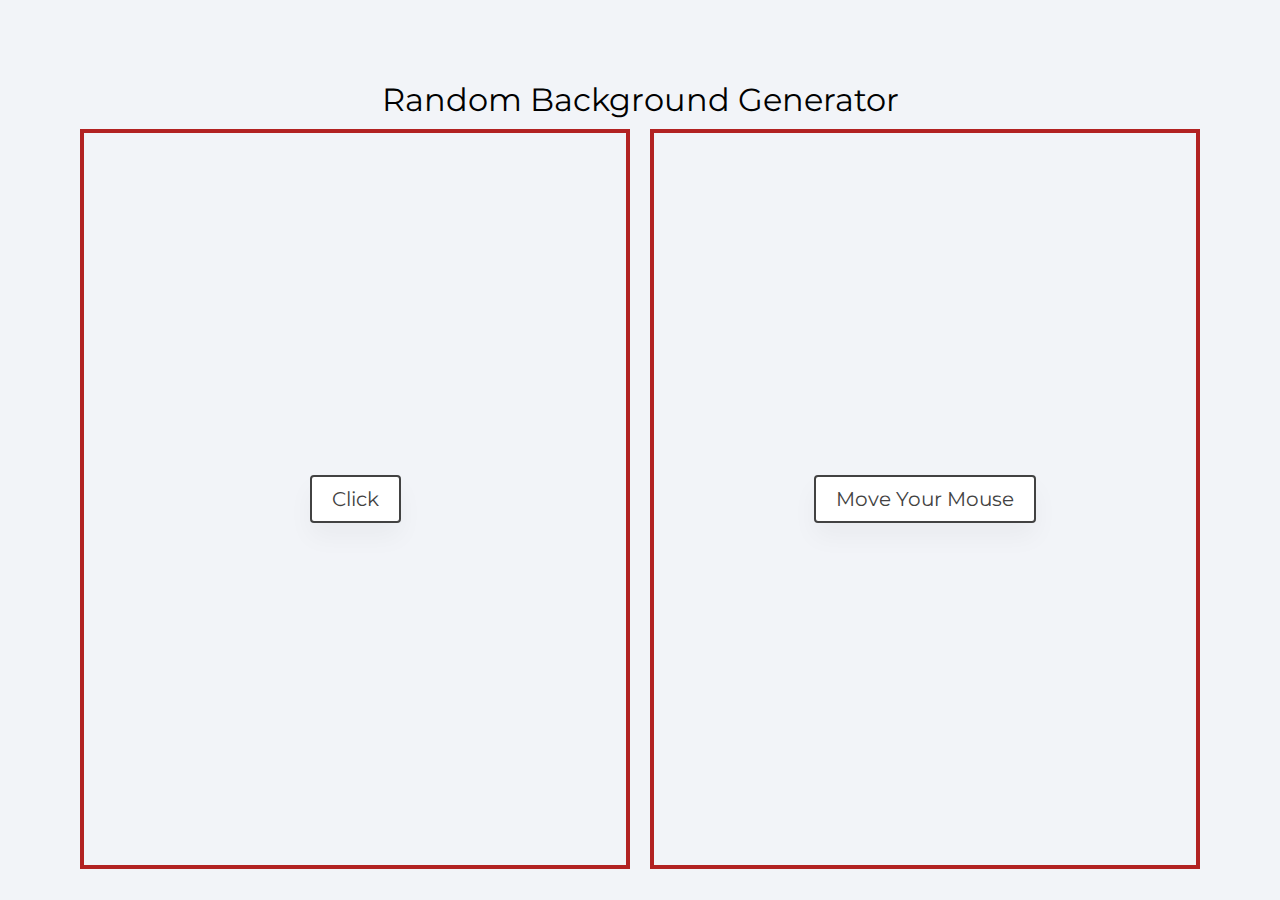
<file: block-BJaaek/code/index.html>
<!DOCTYPE html>
<html lang="en">
  <head>
    <meta charset="UTF-8" />
    <meta name="viewport" content="width=device-width, initial-scale=1.0" />
    <title>
      Random Background Generator
    </title>
    <link
      href="https://fonts.googleapis.com/css2?family=Montserrat:wght@200;400&display=swap"
      rel="stylesheet"
    />
    <link rel="stylesheet" href="style.css" />
  </head>
  <body>
    <div class="container">
      <h1>Random Background Generator</h1>
      <div class="boxes">
        <div class="box first">
          <div class="text">
            <p class="banner">
              Click
            </p>
          </div>
        </div>
        <div class="box second">
          <div class="text">
            <p class="banner">
              Move Your Mouse
            </p>
          </div>
        </div>
      </div>
    </div>
    <script src="./script.js"></script>
  </body>
</html>
</file>
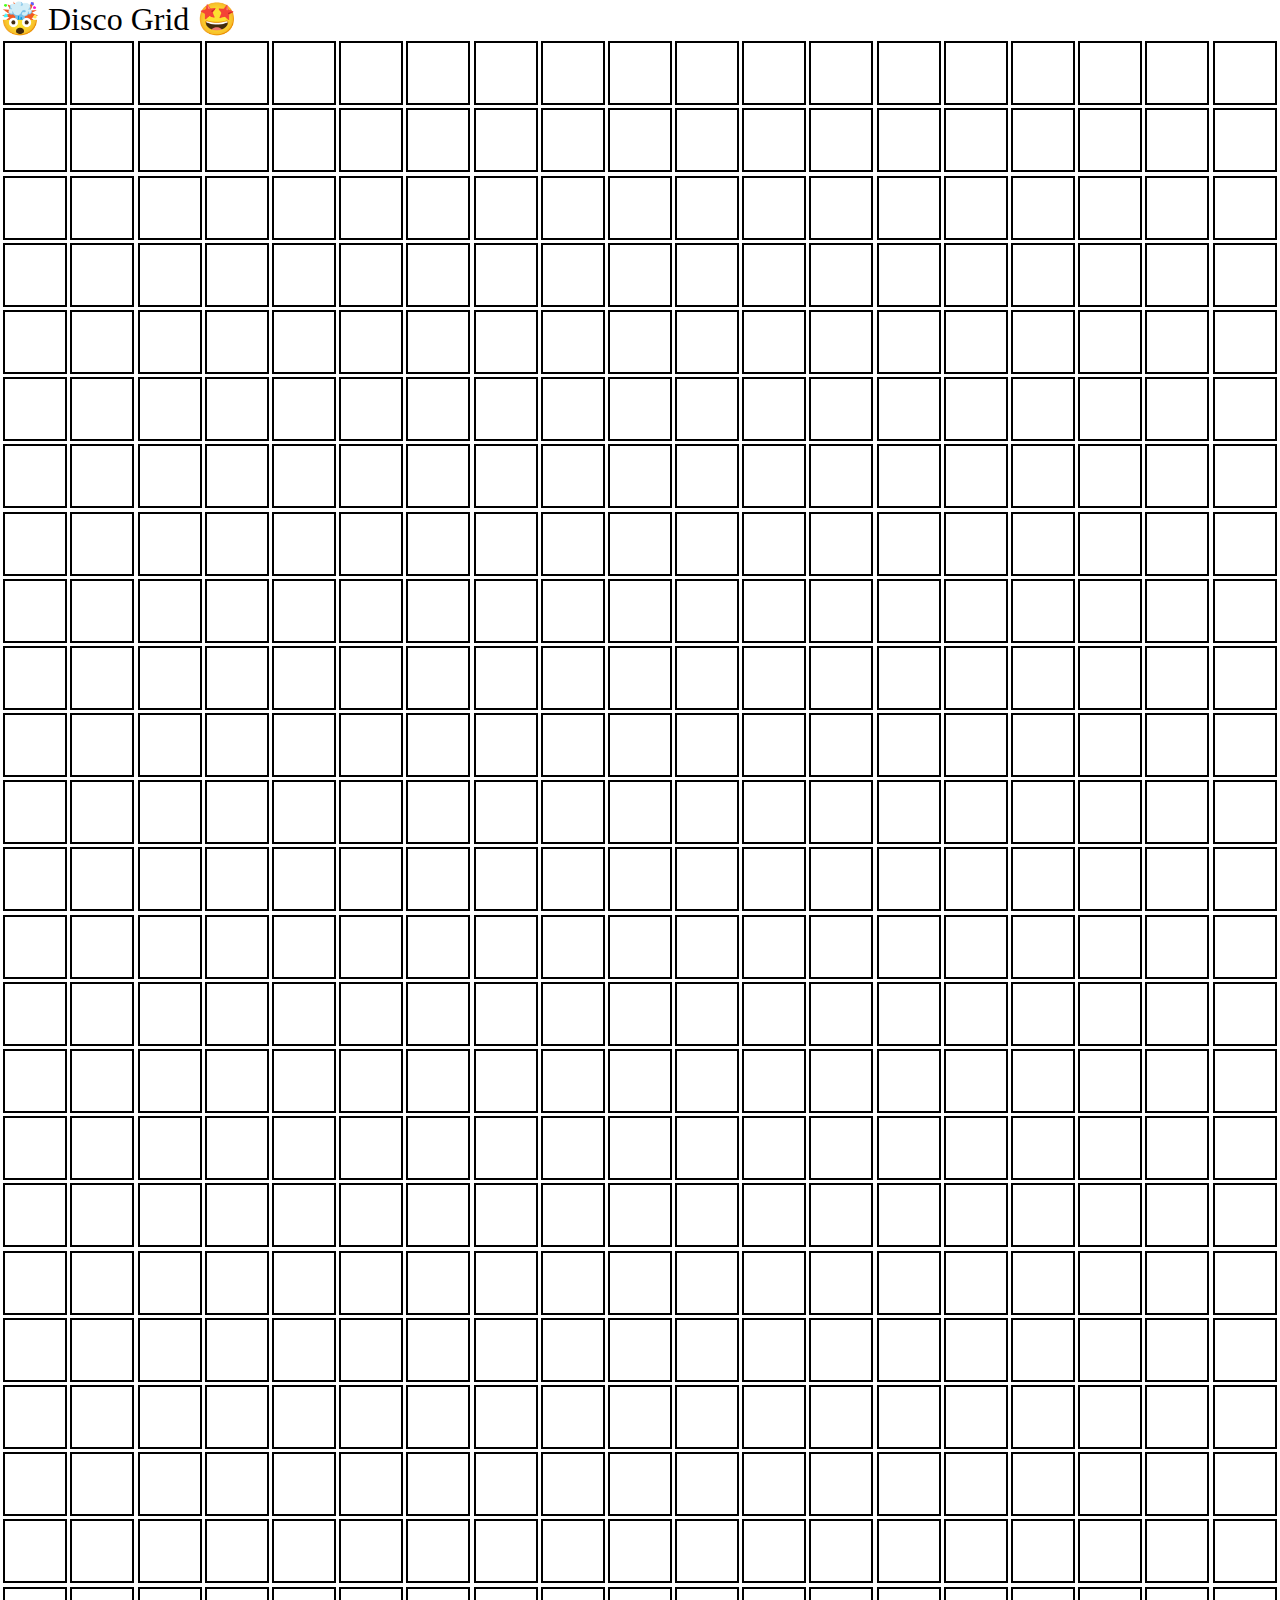
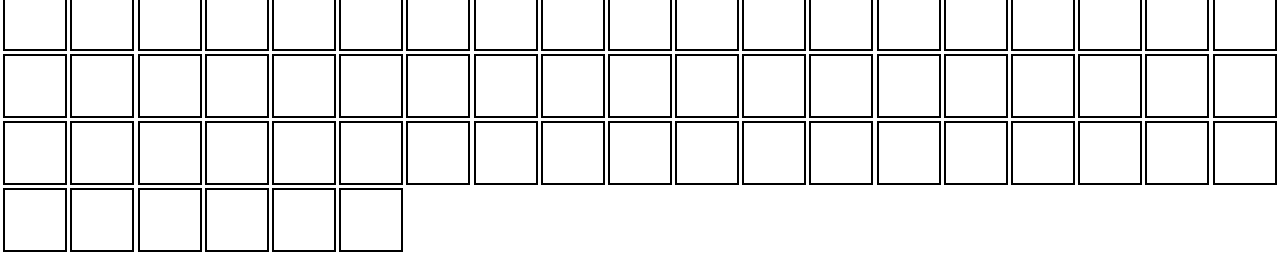
<file: block-BJaael/code/index.html>
<!DOCTYPE html>
<html lang="en">
  <head>
    <meta charset="UTF-8" />
    <meta name="viewport" content="width=device-width, initial-scale=1.0" />
    <title>🤯 Disco Grid 🤩</title>
    <link
      href="https://fonts.googleapis.com/css2?family=Montserrat:wght@200;400&display=swap"
      rel="stylesheet"
    />
    <link rel="stylesheet" href="style.css" />
  </head>
  <body>
    <h1 class="heading">🤯 Disco Grid 🤩</h1>
    <div class="discoGrid">

    </div>

    <script src="./script.js"></script>
  </body>
</html>
</file>
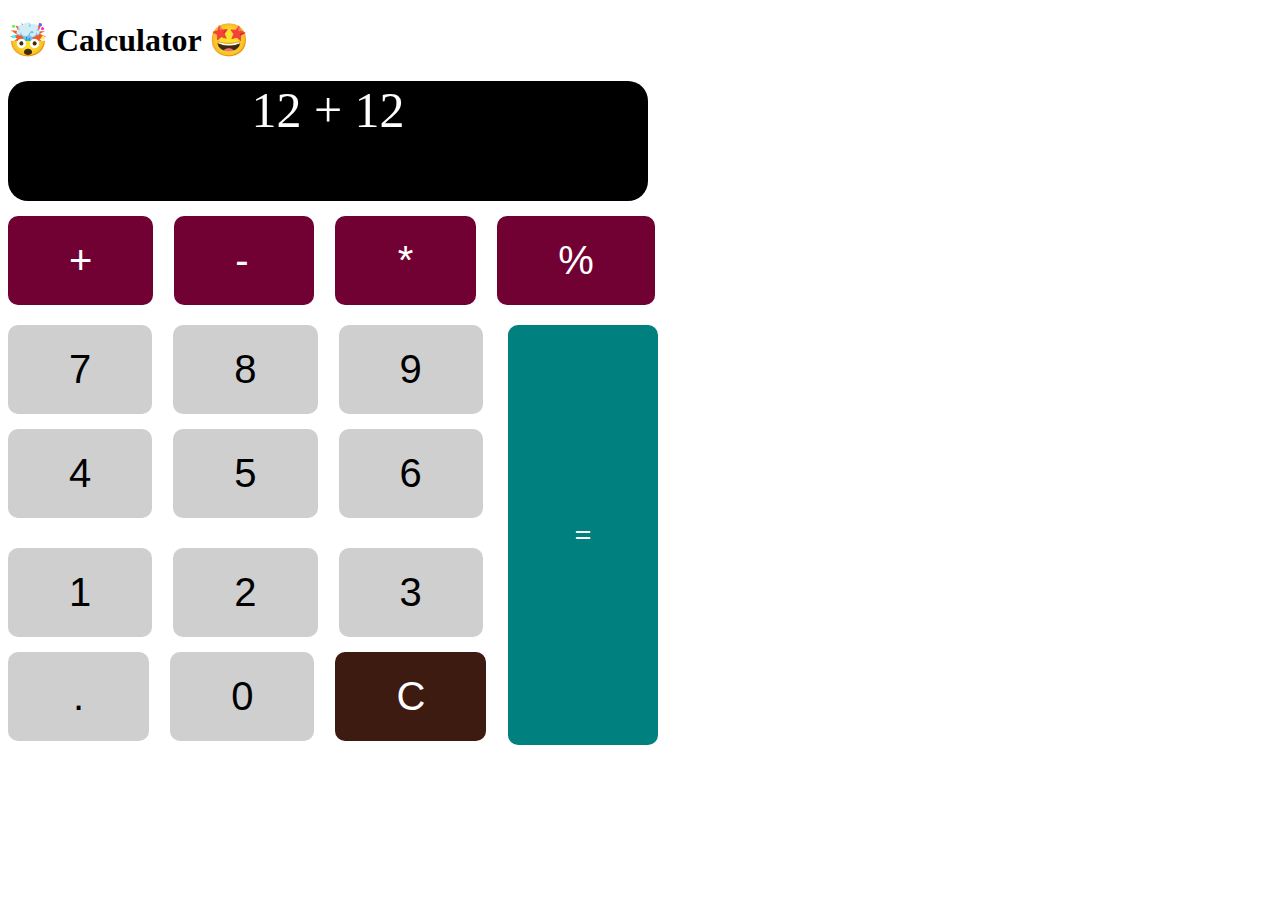
<file: block-BJaaeo/code/index.html>
<!DOCTYPE html>
<html lang="en">
  <head>
    <meta charset="UTF-8" />
    <meta name="viewport" content="width=device-width, initial-scale=1.0" />
    <title>Calculator</title>
    <link
      href="https://fonts.googleapis.com/css2?family=Montserrat:wght@200;400&display=swap"
      rel="stylesheet"
    />
    <link rel="stylesheet" href="style.css" />
  </head>
  <body>
    <h1>🤯 Calculator 🤩</h1>
    <div class="calc">

    </div>

    <script src="./script.js"></script>
  </body>
</html>
</file>
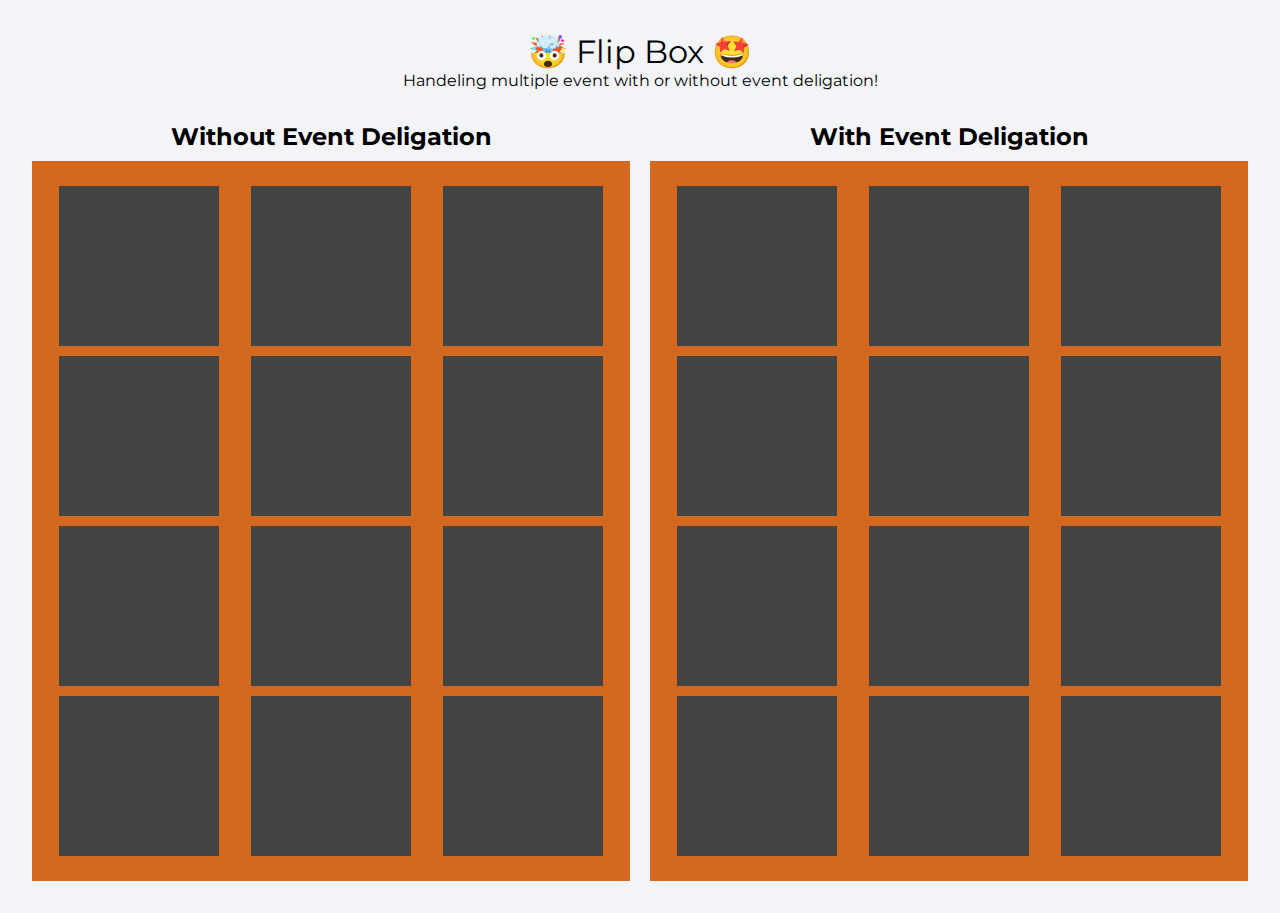
<file: block-BJaaep/code/index.html>
<!DOCTYPE html>
<html lang="en">
  <head>
    <meta charset="UTF-8" />
    <meta name="viewport" content="width=device-width, initial-scale=1.0" />
    <title>Flip Box</title>
    <link
      href="https://fonts.googleapis.com/css2?family=Montserrat:wght@200;400&display=swap"
      rel="stylesheet"
    />
    <link rel="stylesheet" href="style.css" />
  </head>
  <body>
    <h1 class="heading">🤯 Flip Box 🤩</h1>
    <p>Handeling multiple event with or without event deligation!</p>
    <div class="container">
      <div class="wrapper">
        <h2>Without Event Deligation</h2>
        <ul class="boxes">
          <li class="box"></li>
          <li class="box"></li>
          <li class="box"></li>
          <li class="box"></li>
          <li class="box"></li>
          <li class="box"></li>
          <li class="box"></li>
          <li class="box"></li>
          <li class="box"></li>
          <li class="box"></li>
          <li class="box"></li>
          <li class="box"></li>
        </ul>
      </div>
      <div class="wrapper">
        <h2>With Event Deligation</h2>
        <ul class="boxes">
          <li class="box"></li>
          <li class="box"></li>
          <li class="box"></li>
          <li class="box"></li>
          <li class="box"></li>
          <li class="box"></li>
          <li class="box"></li>
          <li class="box"></li>
          <li class="box"></li>
          <li class="box"></li>
          <li class="box"></li>
          <li class="box"></li>
        </ul>
      </div>
    </div>
    <script src="./script.js"></script>
  </body>
</html>
</file>
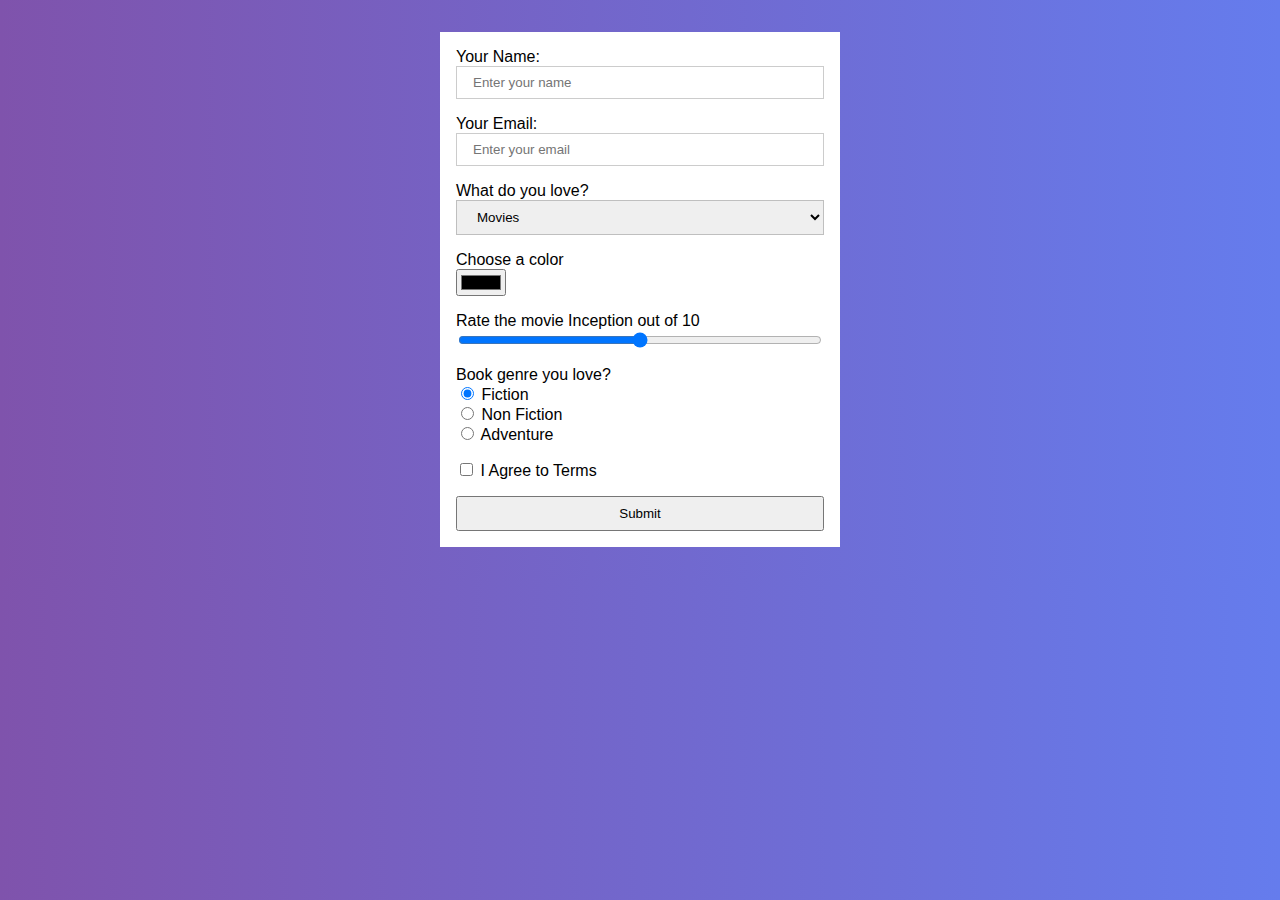
<file: block-BJaaer/code/index.html>
<!DOCTYPE html>
<html lang="en">
  <head>
    <meta charset="UTF-8" />
    <meta name="viewport" content="width=device-width, initial-scale=1.0" />
    <link rel="stylesheet" href="style.css" />
    <title>Handeling Forms 👇</title>
  </head>
  <body>
    <div class="userData">


    </div>
    <div>
      <form class="container">
        <div class="form-control">
          <label for="name">Your Name:</label>
          <input
            id="name"
            type="text"
            name="text"
            placeholder="Enter your name"
          />
        </div>
        <div class="form-control">
          <label for="email">Your Email:</label>
          <input
            id="email"
            type="text"
            name="email"
            placeholder="Enter your email"
          />
        </div>
        <div class="form-control">
          <label for="movies">What do you love?</label>
          <select id="gender" name="movie">
            <option value="movies">Movies</option>
            <option value="series">Series</option>
            <option value="others">Others</option>
          </select>
        </div>

        <div class="form-control">
          <label for="color">Choose a color</label>
          <input
            id="color"
            type="color"
            name="color"
            placeholder="Enter your email"
          />
        </div>
        <div class="form-control">
          <label for="range"> Rate the movie Inception out of 10 </label>
          <input
            id="range"
            type="range"
            max="10"
            step="1"
            name="range"
            placeholder="Enter your email"
          />
        </div>
        <div class="form-control">
          <label>Book genre you love?</label>

          <div>
            <input
              type="radio"
              id="fiction"
              name="drone"
              value="fiction"
              checked
            />
            <label for="fiction">Fiction</label>
          </div>

          <div>
            <input
              type="radio"
              id="non-fiction"
              name="drone"
              value="non-fiction"
            />
            <label for="non-fiction">Non Fiction</label>
          </div>

          <div>
            <input type="radio" id="adventure" name="drone" value="adventure" />
            <label for="adventure">Adventure</label>
          </div>
        </div>
        <div class="form-control terms">
          <input type="checkbox" id="terms" name="terms" />
          <label for="terms">I Agree to Terms</label>
        </div>
        <button type="submit">Submit</button>
      </form>
    </div>
    <script src="./script.js"></script>
  </body>
</html>
</file>
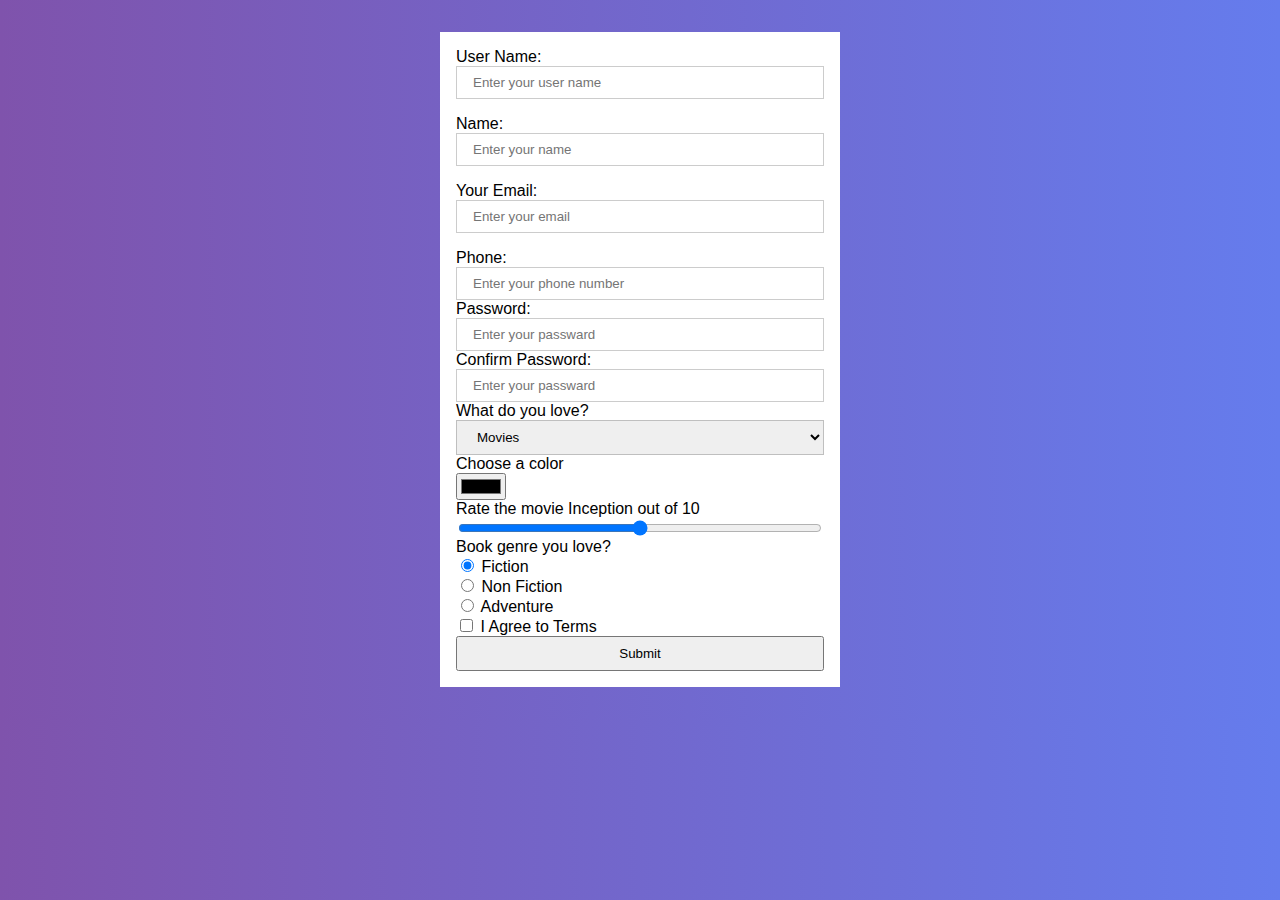
<file: block-BJaaes/code/index.html>
<!DOCTYPE html>
<html lang="en">
  <head>
    <meta charset="UTF-8" />
    <meta name="viewport" content="width=device-width, initial-scale=1.0" />
    <link rel="stylesheet" href="style.css" />
    <title>Form Validation 👇</title>
  </head>
  <body>
   
      <div>
        <form class="container">
          <div class="form-control">
            <label for="name">User Name:</label>
            <input
              id="username"
              type="text"
              name="userName"
              placeholder="Enter your user name"
             />
             <small class="userNameError"></small>
          </div>
          <div class="form-control">
            <label for="name">Name:</label>
            <input
              id="name"
              type="text"
              name="name"
              placeholder="Enter your name"
             />
             <small class="nameError"></small>
          </div>
          <div class="form-control">
            <label for="email">Your Email:</label>
            <input
              id="email"
              type="text"
              name="email"
              placeholder="Enter your email"
            />
            <small class="emailError"></small>
          </div>
          <div class="form-control">
            <label for="name">Phone:</label>
            <input
              id="phone"
              type="text"
              name="phone"
              placeholder="Enter your phone number"
             />
             <small class="phoneError"></small>
             <div class="form-control">
              <label for="name">Password:</label>
              <input
                id="pawsd"
                type="text"
                name="paswd"
                placeholder="Enter your passward"
               />
               
          </div>

          <div class="form-control">
            <label for="name">Confirm Password:</label>
            <input
              id="pawsd"
              type="text"
              name="confirmpaswd"
              placeholder="Enter your passward"
             />
             <small class="passwordError"></small>
             
        </div>
          <div class="form-control">
            <label for="movies">What do you love?</label>
            <select id="gender" name="movie">
              <option value="movies">Movies</option>
              <option value="series">Series</option>
              <option value="others">Others</option>
            </select>
          </div>
  
          <div class="form-control">
            <label for="color">Choose a color</label>
            <input
              id="color"
              type="color"
              name="color"
              placeholder="Enter your email"
            />
          </div>
          <div class="form-control">
            <label for="range"> Rate the movie Inception out of 10 </label>
            <input
              id="range"
              type="range"
              max="10"
              step="1"
              name="range"
              placeholder="Enter your email"
            />
          </div>
          <div class="form-control">
            <label>Book genre you love?</label>
  
            <div>
              <input
                type="radio"
                id="fiction"
                name="drone"
                value="fiction"
                checked
              />
              <label for="fiction">Fiction</label>
            </div>
  
            <div>
              <input
                type="radio"
                id="non-fiction"
                name="drone"
                value="non-fiction"
              />
              <label for="non-fiction">Non Fiction</label>
            </div>
  
            <div>
              <input type="radio" id="adventure" name="drone" value="adventure" />
              <label for="adventure">Adventure</label>
            </div>
          </div>
          <div class="form-control terms">
            <input type="checkbox" id="terms" name="terms" />
            <label for="terms">I Agree to Terms</label>
          </div>
          <button type="submit">Submit</button>
        </form>
      </div>
   
    <script src="./script.js"></script>
  </body>
</html>
</file>
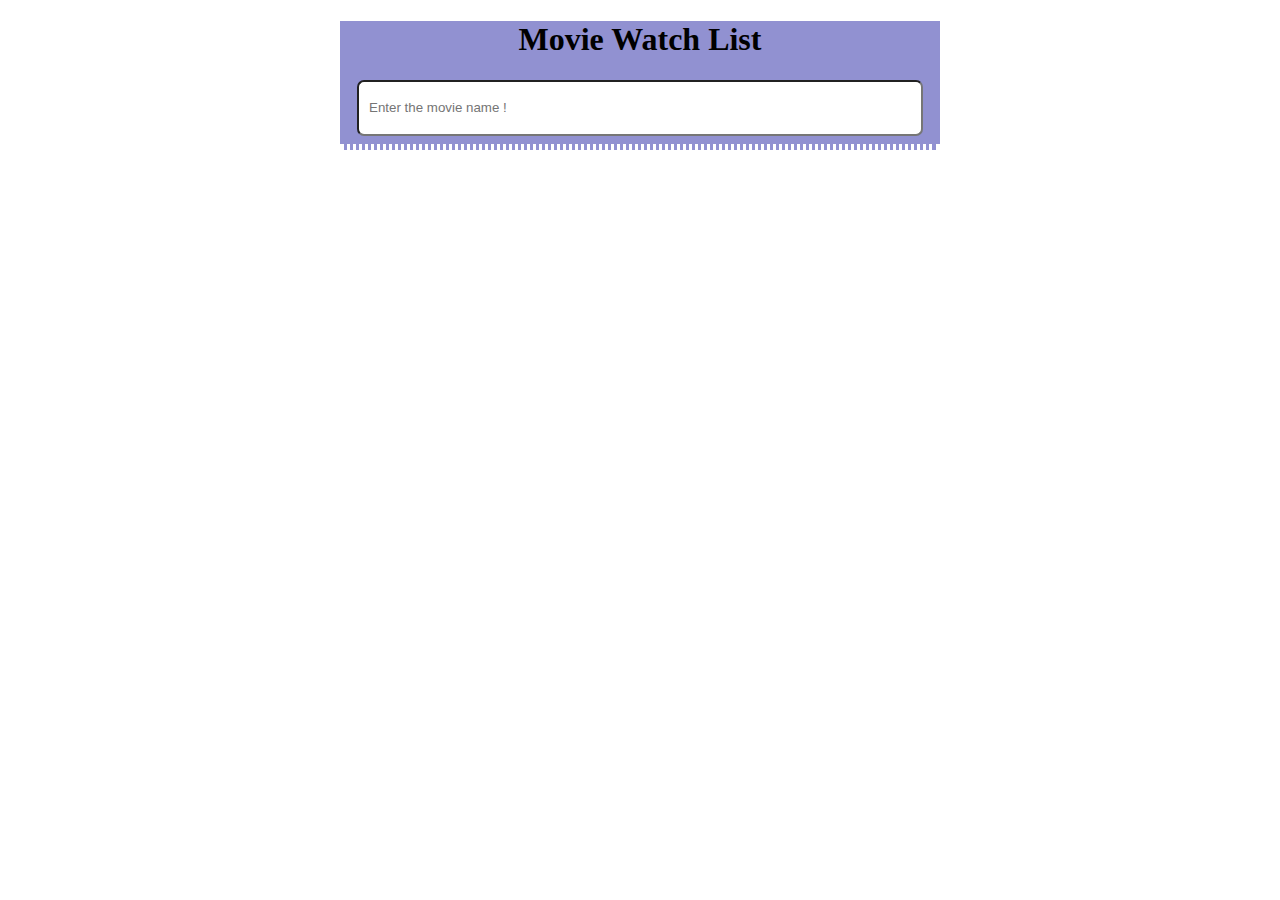
<file: block-BJaaet/code/index.html>
<!DOCTYPE html>
<html lang="en">
  <head>
    <meta charset="UTF-8" />
    <meta name="viewport" content="width=device-width, initial-scale=1.0" />
    <link rel="stylesheet" href="./style.css">
    <title>Movie Watch List</title>
  </head>
  <body>
    <div class="movielist">
        <h1>Movie Watch List</h1>
        <input
        id ="movieName"
        name ="movieName"
        placeholder = "Enter the movie name !"
        />

        <div class="movieName">
          
        </div>
        <hr>
    </div>
    <script src="./script.js"></script>
  </body>
</html>
</file>
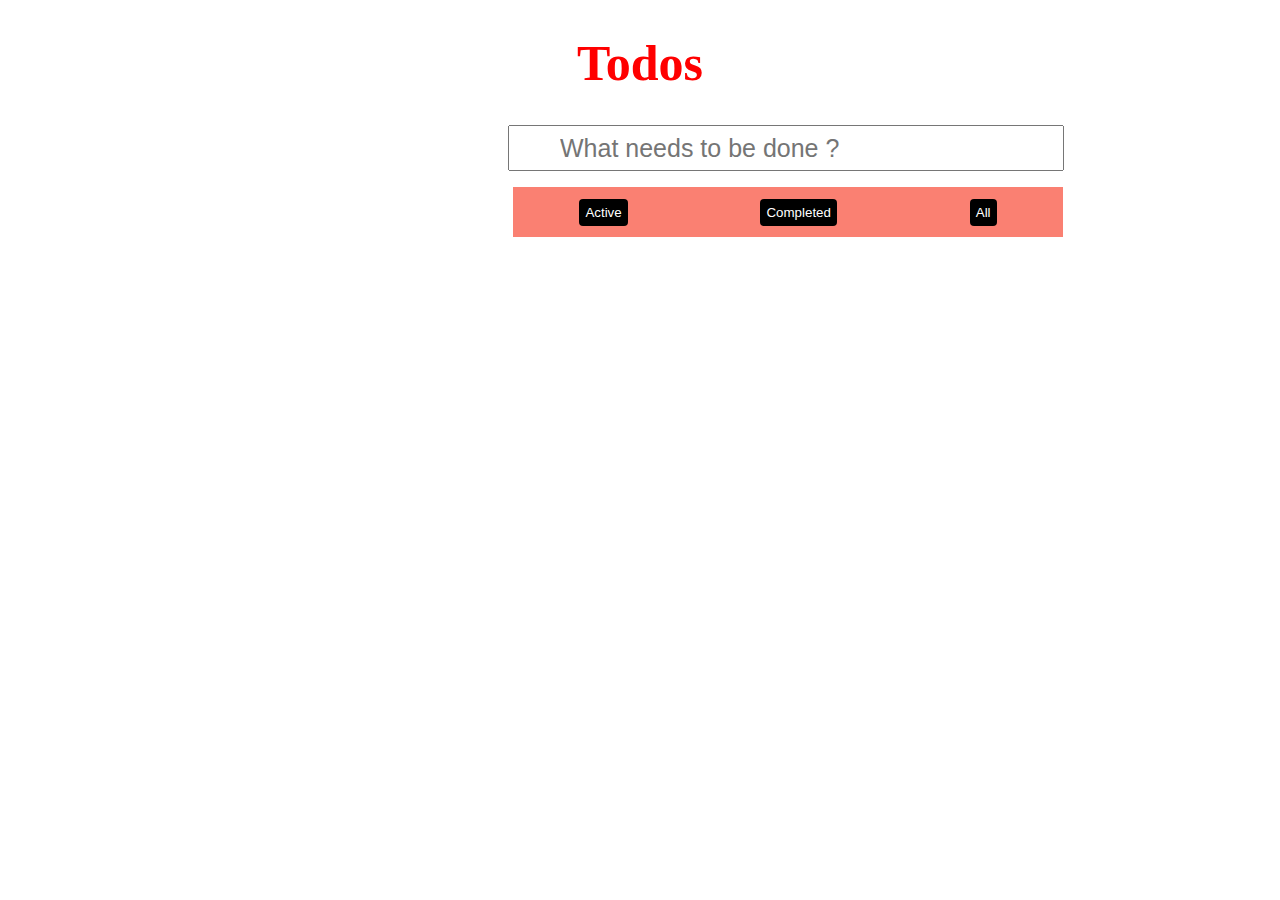
<file: block-BJaaev/code/index.html>
<!DOCTYPE html>
<html lang="en">
  <head>
    <meta charset="UTF-8" />
    <meta name="viewport" content="width=device-width, initial-scale=1.0" />
    <title>TODO Application</title>
    <link rel="stylesheet" href="style.css" />
  </head>
  <body>
    <h1>Todos</h1>
    <div>
    <input
    id = "todoitem"
    type="text"
    name = "todeitem"
    placeholder = "What needs to be done ?"
    />
    
    <ul >


    </ul>
    <div class="btns">
    
      <button class="active">Active</button>
      <button class="completed">Completed</button>
      <button class="all">All</button>
    </div>
    </div>
    <script src="./script.js"></script>
  </body>
</html>
</file>
<file: block-BJaaek/code/style.css>
html {
  box-sizing: border-box;
  font-size: 16px;
}

*,
*:before,
*:after {
  box-sizing: inherit;
}

body,
h1,
h2,
h3,
h4,
h5,
h6,
p,
ol,
ul {
  margin: 0;
  padding: 0;
  font-weight: normal;
}

ol,
ul {
  list-style: none;
}

img {
  max-width: 100%;
  height: auto;
}

body {
  background: #f2f4f8;
  height: 100%;
  font-family: "Montserrat", sans-serif;
  width: 100vw;
  height: 100vh;
}

.container {
  text-align: center;
  height: 100%;
  max-width: 1280px;
  padding: 5rem;
  margin: 0 auto;
}
h1 {
  padding-bottom: 10px;
}

.banner {
  display: inline-block;
  color: #424242;
  font-size: 20px;
  text-decoration: none;
  text-align: center;
  margin: 20px auto;
  padding: 10px 20px;
  background: white;
  border-radius: 4px;
  min-width: 24px;
  font-size: 20px;
  box-shadow: 0 14px 26px rgba(0, 0, 0, 0.04);
  border: 2px solid;
}

.boxes {
  display: flex;
  justify-content: center;
  align-items: center;
  width: 100%;
  height: 100%;
}
.box {
  border: 4px solid firebrick;
  height: 100%;
  width: 50%;
}
.text {
  height: 100%;
  display: flex;
  justify-content: center;
  align-items: center;
}

.first {
  margin-right: 20px;
}
</file>
<file: block-BJaael/code/style.css>
html {
  box-sizing: border-box;
  font-size: 16px;
}

*,
*:before,
*:after {
  box-sizing: inherit;
}

body,
h1,
h2,
h3,
h4,
h5,
h6,
p,
ol,
ul {
  margin: 0;
  padding: 0;
  font-weight: normal;
}

ol,
ul {
  list-style: none;
}

img {
  max-width: 100%;
  height: auto;
}
.discoGrid{
  display: flex;
  flex-wrap: wrap;
}
div{
  margin: .1rem;
}
</file>
<file: block-BJaaeo/code/style.css>
.parent{
    display: flex;
}
.equal{

    display: flex;
    align-items: center;
    justify-content: center;
    font-size: 30px;
    font-weight: 700;
}
</file>
<file: block-BJaaep/code/style.css>
html {
  box-sizing: border-box;
  font-size: 16px;
}

*,
*:before,
*:after {
  box-sizing: inherit;
}

body,
h1,
h2,
h3,
h4,
h5,
h6,
p,
ol,
ul {
  margin: 0;
  padding: 0;
  font-weight: normal;
}

ol,
ul {
  list-style: none;
}

img {
  max-width: 100%;
  height: auto;
}

body {
  background: #f2f4f8;
  font-family: 'Montserrat', sans-serif;
  text-align: center;
}

.container {
  text-align: center;
  max-width: 1280px;
  padding: 2rem;
  margin: 0 auto;
  display: flex;
}

.banner {
  display: inline-block;
  color: #424242;
  font-size: 20px;
  text-decoration: none;
  text-align: center;
  margin: 20px auto;
  padding: 10px 20px;
  background: white;
  border-radius: 4px;
  min-width: 24px;
  font-size: 20px;
  box-shadow: 0 14px 26px rgba(0, 0, 0, 0.04);
  border: 2px solid;
}
.wrapper {
  max-width: 50%;
  margin: 0 auto;
}

.boxes {
  display: flex;
  flex-wrap: wrap;
  justify-content: space-evenly;
  background-color: chocolate;
  color: #444;
  padding: 20px 0;
}

.wrapper:first-child {
  margin-right: 20px;
}

.box {
  margin: 5px;
  background-color: #444;
  background-size: contain;
  background-repeat: no-repeat;
  background-position: center center;
  height: 160px;
  width: 160px;
  display: flex;
  justify-content: center;
  align-items: center;
  font-size: 4rem;
  font-weight: bold;
  color: white;
  cursor: pointer;
}
.text {
  height: 100%;
  display: flex;
  justify-content: center;
  align-items: center;
}

.first {
  margin-right: 20px;
}

h2 {
  font-weight: bolder;
  padding-bottom: 10px;
}

.heading {
  text-align: center;
  margin-top: 2rem;
}
</file>
<file: block-BJaaet/code/style.css>
.movielist{
    background-color: rgb(145, 145, 209);
    width: 600px;
   /* height: 600px;  */
    margin: 0 auto;
    text-align: center;
}
input{
    width: 550px;
    height: 50px;
    border-radius: 7px;
    padding-left: 10px;
}

hr{
    color: white;
    border: dotted;
}
</file>
<file: block-BJaaev/code/style.css>
h1{
    text-align: center;
    font-size: 50px;
    color: red;
}
#todoitem{
    width: 500px;
    height: 40px;
    margin-left: 500px;
    padding-left: 50px;
    font-size: 25px;
}

li{
    display:  flex;
    width: 550px;
  /*  justify-content: space-around;*/
    align-items: center;
    margin: 0 auto;
    justify-content: space-evenly;
    background-color:salmon;
    color: white;
}
.btns{
    text-align: center;
    background-color: salmon;
    width: 550px;
    height: 50px;
    vertical-align: middle;
    margin-left: 505px;
    display: flex;
    align-items: center;
    justify-content: space-around;
    
}
button{
    background-color: black;
    color: white;
    padding: 6px;
    border-radius: 4px;
    border: none;
}
</file>
<file: block-BJaaer/code/style.css>
/* CSS Reset */

html {
  box-sizing: border-box;
  font-size: 16px;
}

*,
*:before,
*:after {
  box-sizing: inherit;
}

body,
h1,
h2,
h3,
h4,
h5,
h6,
p,
ol,
ul {
  margin: 0;
  padding: 0;
  font-weight: normal;
}

ol,
ul {
  list-style: none;
}

img {
  max-width: 100%;
  height: auto;
}

/* Main CSS */

body {
  font-family: -apple-system, BlinkMacSystemFont, 'Segoe UI', Roboto, Oxygen,
    Ubuntu, Cantarell, 'Open Sans', 'Helvetica Neue', sans-serif;
  background: linear-gradient(to right, #7f53ac 0, #657ced 100%);
}
* {
  box-sizing: border-box;
}

button {
  padding: 0.5rem;
}

body {
  margin-top: 2rem;
}

input[type='text'] {
  padding: 0.5rem 1rem;
  border: none;
  border: 1px solid rgba(0, 0, 0, 0.2);
}
select {
  padding: 0.5rem 1rem;
  border: none;
  border: 1px solid rgba(0, 0, 0, 0.2);
}

.container {
  max-width: 400px;
  margin: 2rem auto;
  background: white;
  padding: 1rem;
  display: flex;
  flex-direction: column;
  gap: 1rem;
}

p {
  padding-top: 1rem;
}

.form-control {
  width: 100%;
  display: flex;
  flex-direction: column;
}
input[type='text'] {
  width: 100%;
}
.terms {
  display: inline-block;
}
</file>
<file: block-BJaaes/code/style.css>
/* CSS Reset */

html {
  box-sizing: border-box;
  font-size: 16px;
}

*,
*:before,
*:after {
  box-sizing: inherit;
}

body,
h1,
h2,
h3,
h4,
h5,
h6,
p,
ol,
ul {
  margin: 0;
  padding: 0;
  font-weight: normal;
}

ol,
ul {
  list-style: none;
}

img {
  max-width: 100%;
  height: auto;
}

body {
  font-family: -apple-system, BlinkMacSystemFont, 'Segoe UI', Roboto, Oxygen,
    Ubuntu, Cantarell, 'Open Sans', 'Helvetica Neue', sans-serif;
  background: linear-gradient(to right, #7f53ac 0, #657ced 100%);
}
* {
  box-sizing: border-box;
}

button {
  padding: 0.5rem;
}

body {
  margin-top: 2rem;
}

input[type='text'] {
  padding: 0.5rem 1rem;
  border: none;
  border: 1px solid rgba(0, 0, 0, 0.2);
}
select {
  padding: 0.5rem 1rem;
  border: none;
  border: 1px solid rgba(0, 0, 0, 0.2);
}

.container {
  max-width: 400px;
  margin: 2rem auto;
  background: white;
  padding: 1rem;
  display: flex;
  flex-direction: column;
  gap: 1rem;
}

p {
  padding-top: 1rem;
}

.form-control {
  width: 100%;
  display: flex;
  flex-direction: column;
}
input[type='text'] {
  width: 100%;
}
.terms {
  display: inline-block;
}

.removeData{
  display: none;
}
</file>
